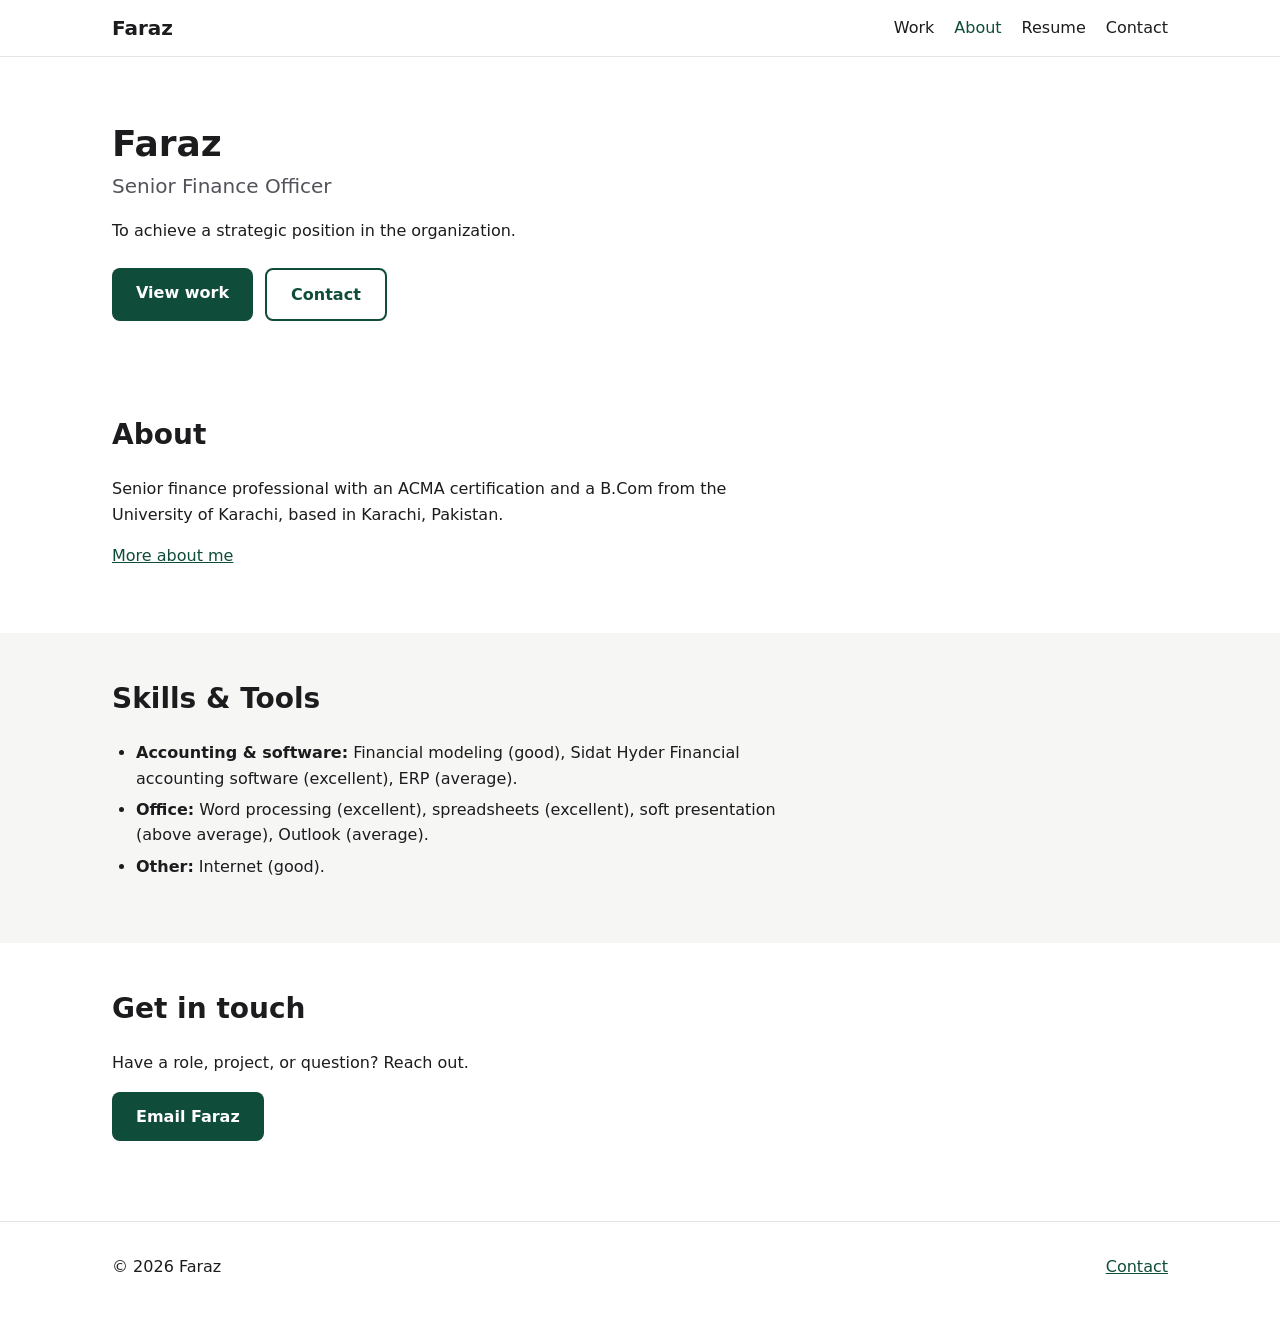
<file: index.html>
<!doctype html>
<html lang="en">
  <head>
    <meta charset="utf-8" />
    <meta name="viewport" content="width=device-width, initial-scale=1" />
    <title>Faraz — Senior Finance Officer</title>
    <meta name="description" content="Portfolio of Faraz, Senior Finance Officer based in Karachi, Pakistan." />
    <meta property="og:type" content="website" />
    <meta property="og:title" content="Faraz — Senior Finance Officer" />
    <meta property="og:description" content="Portfolio of Faraz, Senior Finance Officer based in Karachi, Pakistan." />
    <meta name="twitter:card" content="summary" />
    <meta name="twitter:title" content="Faraz — Senior Finance Officer" />
    <meta name="twitter:description" content="Portfolio of Faraz, Senior Finance Officer based in Karachi, Pakistan." />
    <link rel="icon" href="data:image/svg+xml,%3Csvg xmlns='http://www.w3.org/2000/svg' viewBox='0 0 100 100'%3E%3Crect width='100' height='100' rx='16' fill='%230f4c3a'/%3E%3Ctext x='50' y='68' font-size='58' text-anchor='middle' fill='%23ffffff' font-family='sans-serif' font-weight='700'%3EF%3C/text%3E%3C/svg%3E" />
    <link rel="stylesheet" href="/styles.css" />
    <script src="/app.js" defer></script>
  </head>
  <body>
    <a class="skip-link" href="#main">Skip to content</a>

    <header class="site-header" id="top">
      <div class="container">
        <a class="brand" href="/">Faraz</a>
        <button class="nav-toggle" type="button" aria-controls="site-nav" aria-expanded="false">
          Menu
        </button>
        <nav class="site-nav" id="site-nav" data-open="false" aria-label="Primary">
          <ul>
            <li><a href="/work/">Work</a></li>
            <li><a href="/about/" aria-current="page">About</a></li>
            <li><a href="/resume/">Resume</a></li>
            <li><a href="/contact/">Contact</a></li>
          </ul>
        </nav>
      </div>
    </header>

    <main id="main">
      <section class="hero">
        <div class="container">
          <h1>Faraz</h1>
          <p class="hero-role">Senior Finance Officer</p>
          <p>To achieve a strategic position in the organization.</p>
          <div class="hero-ctas">
            <a class="btn" href="/work/">View work</a>
            <a class="btn btn-secondary" href="/contact/">Contact</a>
          </div>
        </div>
      </section>

      <section class="section" id="about">
        <div class="container">
          <h2 class="section-title">About</h2>
          <div class="prose">
            <p>Senior finance professional with an ACMA certification and a B.Com from the University of Karachi, based in Karachi, Pakistan.</p>
            <p><a href="/about/">More about me</a></p>
          </div>
        </div>
      </section>

      <section class="section section-alt" id="skills">
        <div class="container">
          <h2 class="section-title">Skills &amp; Tools</h2>
          <div class="prose">
            <ul>
              <li><strong>Accounting &amp; software:</strong> Financial modeling (good), Sidat Hyder Financial accounting software (excellent), ERP (average).</li>
              <li><strong>Office:</strong> Word processing (excellent), spreadsheets (excellent), soft presentation (above average), Outlook (average).</li>
              <li><strong>Other:</strong> Internet (good).</li>
            </ul>
          </div>
        </div>
      </section>

      <section class="section" id="contact-cta">
        <div class="container">
          <h2 class="section-title">Get in touch</h2>
          <p>Have a role, project, or question? Reach out.</p>
          <a class="btn" href="mailto:farazacma@hotmail.com">Email Faraz</a>
        </div>
      </section>
    </main>

    <footer class="site-footer">
      <div class="container">
        <p>&copy; <span data-year></span> Faraz</p>
        <p><a href="/contact/">Contact</a></p>
      </div>
    </footer>
  </body>
</html>
</file>
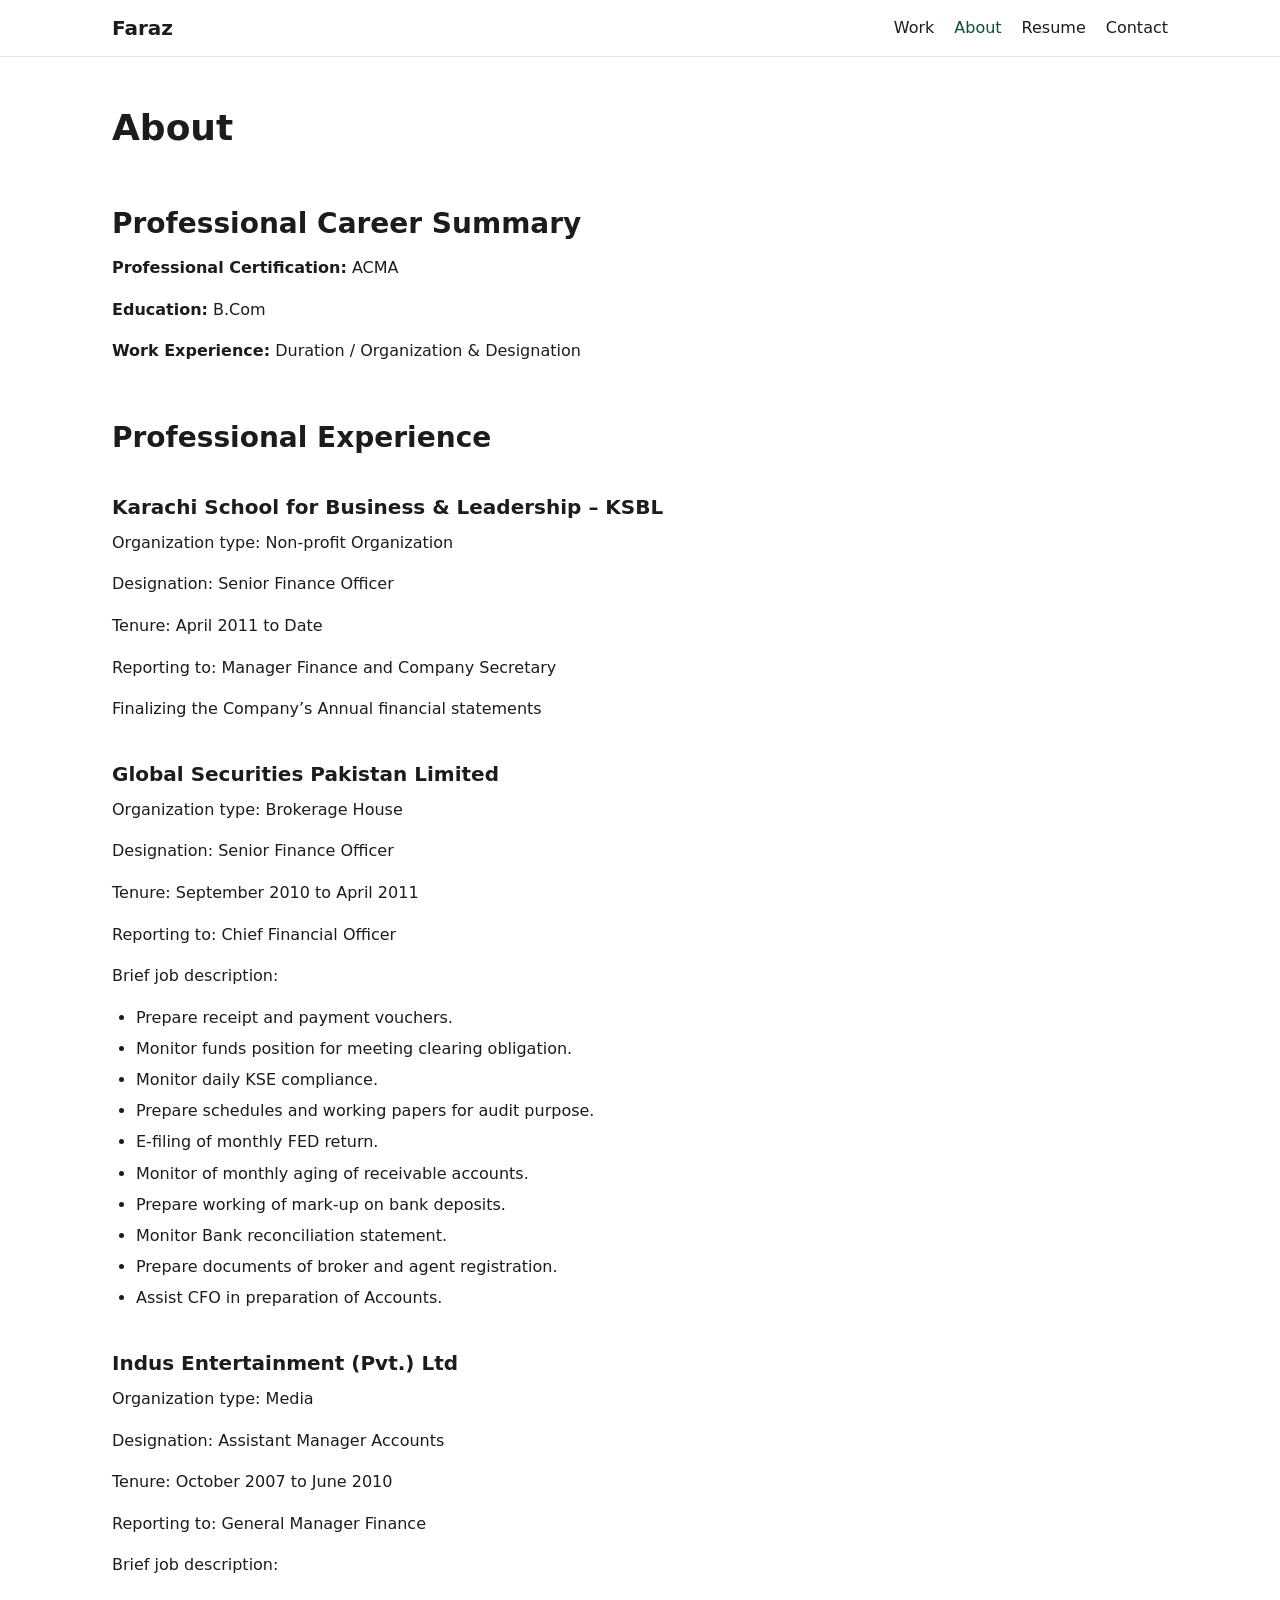
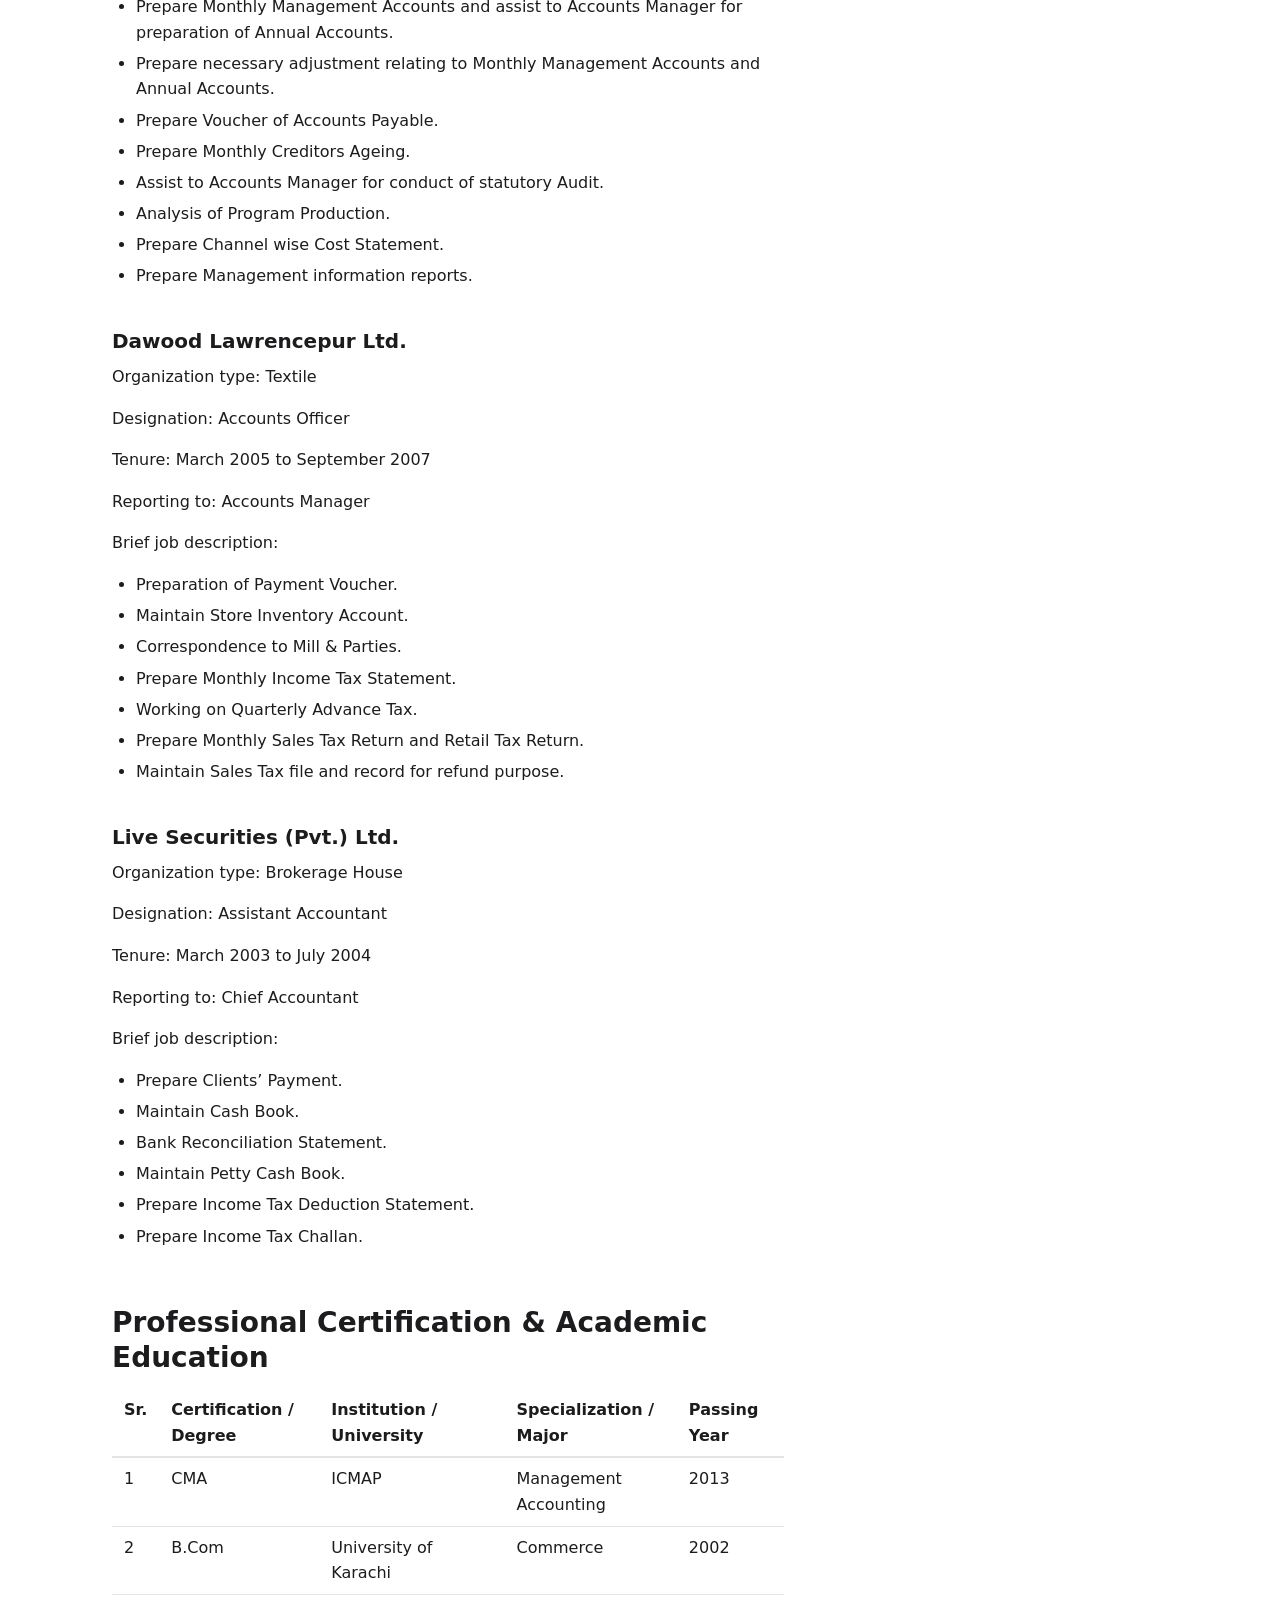
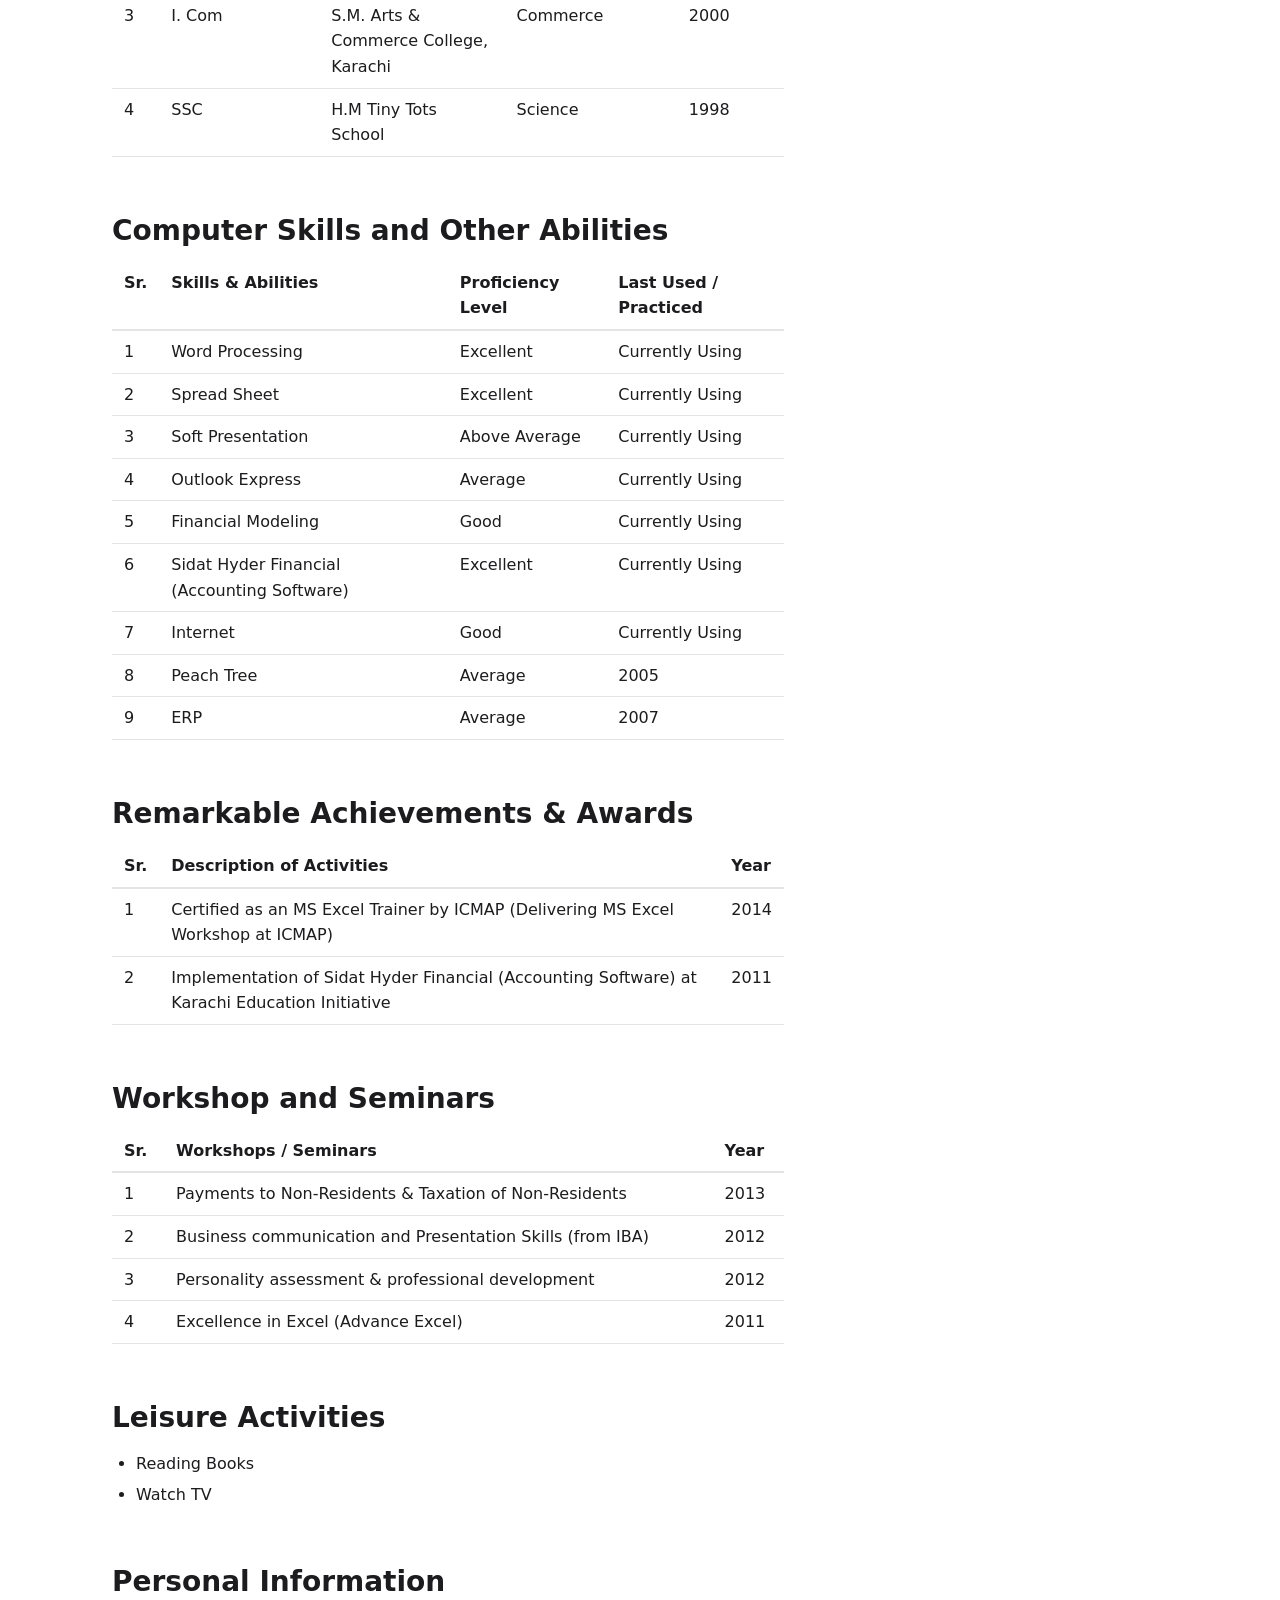
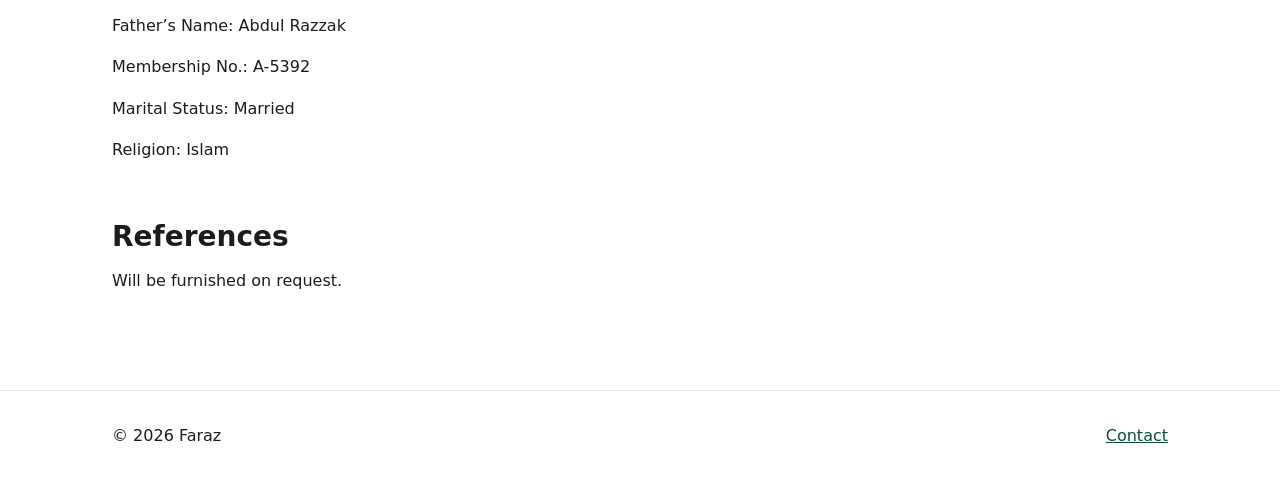
<file: about/index.html>
<!doctype html>
<html lang="en">
  <head>
    <meta charset="utf-8" />
    <meta name="viewport" content="width=device-width, initial-scale=1" />
    <title>About — Faraz</title>
    <meta name="description" content="About Faraz, Senior Finance Officer based in Karachi, Pakistan, and his professional background." />
    <meta property="og:type" content="website" />
    <meta property="og:title" content="About — Faraz" />
    <meta property="og:description" content="Professional background and experience of Faraz, Senior Finance Officer." />
    <meta name="twitter:card" content="summary" />
    <meta name="twitter:title" content="About — Faraz" />
    <meta name="twitter:description" content="Professional background and experience of Faraz, Senior Finance Officer." />
    <link rel="icon" href="data:image/svg+xml,%3Csvg xmlns='http://www.w3.org/2000/svg' viewBox='0 0 100 100'%3E%3Crect width='100' height='100' rx='16' fill='%230f4c3a'/%3E%3Ctext x='50' y='68' font-size='58' text-anchor='middle' fill='%23ffffff' font-family='sans-serif' font-weight='700'%3EF%3C/text%3E%3C/svg%3E" />
    <link rel="stylesheet" href="/styles.css" />
    <script src="/app.js" defer></script>
  </head>
  <body>
    <a class="skip-link" href="#main">Skip to content</a>

    <header class="site-header" id="top">
      <div class="container">
        <a class="brand" href="/">Faraz</a>
        <button class="nav-toggle" type="button" aria-controls="site-nav" aria-expanded="false">
          Menu
        </button>
        <nav class="site-nav" id="site-nav" data-open="false" aria-label="Primary">
          <ul>
            <li><a href="/work/">Work</a></li>
            <li><a href="/about/" aria-current="page">About</a></li>
            <li><a href="/resume/">Resume</a></li>
            <li><a href="/contact/">Contact</a></li>
          </ul>
        </nav>
      </div>
    </header>

    <main id="main">
      <article class="section">
        <div class="container">
          <h1>About</h1>
          <div class="prose">
            <h2>Professional Career Summary</h2>
            <p><strong>Professional Certification:</strong> ACMA</p>
            <p><strong>Education:</strong> B.Com</p>
            <p><strong>Work Experience:</strong> Duration / Organization &amp; Designation</p>

            <h2>Professional Experience</h2>

            <h3>Karachi School for Business &amp; Leadership – KSBL</h3>
            <p>Organization type: Non-profit Organization</p>
            <p>Designation: Senior Finance Officer</p>
            <p>Tenure: April 2011 to Date</p>
            <p>Reporting to: Manager Finance and Company Secretary</p>
            <p>Finalizing the Company’s Annual financial statements</p>

            <h3>Global Securities Pakistan Limited</h3>
            <p>Organization type: Brokerage House</p>
            <p>Designation: Senior Finance Officer</p>
            <p>Tenure: September 2010 to April 2011</p>
            <p>Reporting to: Chief Financial Officer</p>
            <p>Brief job description:</p>
            <ul>
              <li>Prepare receipt and payment vouchers.</li>
              <li>Monitor funds position for meeting clearing obligation.</li>
              <li>Monitor daily KSE compliance.</li>
              <li>Prepare schedules and working papers for audit purpose.</li>
              <li>E-filing of monthly FED return.</li>
              <li>Monitor of monthly aging of receivable accounts.</li>
              <li>Prepare working of mark-up on bank deposits.</li>
              <li>Monitor Bank reconciliation statement.</li>
              <li>Prepare documents of broker and agent registration.</li>
              <li>Assist CFO in preparation of Accounts.</li>
            </ul>

            <h3>Indus Entertainment (Pvt.) Ltd</h3>
            <p>Organization type: Media</p>
            <p>Designation: Assistant Manager Accounts</p>
            <p>Tenure: October 2007 to June 2010</p>
            <p>Reporting to: General Manager Finance</p>
            <p>Brief job description:</p>
            <ul>
              <li>Prepare Monthly Management Accounts and assist to Accounts Manager for preparation of Annual Accounts.</li>
              <li>Prepare necessary adjustment relating to Monthly Management Accounts and Annual Accounts.</li>
              <li>Prepare Voucher of Accounts Payable.</li>
              <li>Prepare Monthly Creditors Ageing.</li>
              <li>Assist to Accounts Manager for conduct of statutory Audit.</li>
              <li>Analysis of Program Production.</li>
              <li>Prepare Channel wise Cost Statement.</li>
              <li>Prepare Management information reports.</li>
            </ul>

            <h3>Dawood Lawrencepur Ltd.</h3>
            <p>Organization type: Textile</p>
            <p>Designation: Accounts Officer</p>
            <p>Tenure: March 2005 to September 2007</p>
            <p>Reporting to: Accounts Manager</p>
            <p>Brief job description:</p>
            <ul>
              <li>Preparation of Payment Voucher.</li>
              <li>Maintain Store Inventory Account.</li>
              <li>Correspondence to Mill &amp; Parties.</li>
              <li>Prepare Monthly Income Tax Statement.</li>
              <li>Working on Quarterly Advance Tax.</li>
              <li>Prepare Monthly Sales Tax Return and Retail Tax Return.</li>
              <li>Maintain Sales Tax file and record for refund purpose.</li>
            </ul>

            <h3>Live Securities (Pvt.) Ltd.</h3>
            <p>Organization type: Brokerage House</p>
            <p>Designation: Assistant Accountant</p>
            <p>Tenure: March 2003 to July 2004</p>
            <p>Reporting to: Chief Accountant</p>
            <p>Brief job description:</p>
            <ul>
              <li>Prepare Clients’ Payment.</li>
              <li>Maintain Cash Book.</li>
              <li>Bank Reconciliation Statement.</li>
              <li>Maintain Petty Cash Book.</li>
              <li>Prepare Income Tax Deduction Statement.</li>
              <li>Prepare Income Tax Challan.</li>
            </ul>
          </div>

          <div class="prose">
            <h2>Professional Certification &amp; Academic Education</h2>
            <table>
              <thead>
                <tr>
                  <th>Sr.</th>
                  <th>Certification / Degree</th>
                  <th>Institution / University</th>
                  <th>Specialization / Major</th>
                  <th>Passing Year</th>
                </tr>
              </thead>
              <tbody>
                <tr>
                  <td>1</td>
                  <td>CMA</td>
                  <td>ICMAP</td>
                  <td>Management Accounting</td>
                  <td>2013</td>
                </tr>
                <tr>
                  <td>2</td>
                  <td>B.Com</td>
                  <td>University of Karachi</td>
                  <td>Commerce</td>
                  <td>2002</td>
                </tr>
                <tr>
                  <td>3</td>
                  <td>I. Com</td>
                  <td>S.M. Arts &amp; Commerce College, Karachi</td>
                  <td>Commerce</td>
                  <td>2000</td>
                </tr>
                <tr>
                  <td>4</td>
                  <td>SSC</td>
                  <td>H.M Tiny Tots School</td>
                  <td>Science</td>
                  <td>1998</td>
                </tr>
              </tbody>
            </table>

            <h2>Computer Skills and Other Abilities</h2>
            <table>
              <thead>
                <tr>
                  <th>Sr.</th>
                  <th>Skills &amp; Abilities</th>
                  <th>Proficiency Level</th>
                  <th>Last Used / Practiced</th>
                </tr>
              </thead>
              <tbody>
                <tr><td>1</td><td>Word Processing</td><td>Excellent</td><td>Currently Using</td></tr>
                <tr><td>2</td><td>Spread Sheet</td><td>Excellent</td><td>Currently Using</td></tr>
                <tr><td>3</td><td>Soft Presentation</td><td>Above Average</td><td>Currently Using</td></tr>
                <tr><td>4</td><td>Outlook Express</td><td>Average</td><td>Currently Using</td></tr>
                <tr><td>5</td><td>Financial Modeling</td><td>Good</td><td>Currently Using</td></tr>
                <tr><td>6</td><td>Sidat Hyder Financial (Accounting Software)</td><td>Excellent</td><td>Currently Using</td></tr>
                <tr><td>7</td><td>Internet</td><td>Good</td><td>Currently Using</td></tr>
                <tr><td>8</td><td>Peach Tree</td><td>Average</td><td>2005</td></tr>
                <tr><td>9</td><td>ERP</td><td>Average</td><td>2007</td></tr>
              </tbody>
            </table>

            <h2>Remarkable Achievements &amp; Awards</h2>
            <table>
              <thead>
                <tr>
                  <th>Sr.</th>
                  <th>Description of Activities</th>
                  <th>Year</th>
                </tr>
              </thead>
              <tbody>
                <tr>
                  <td>1</td>
                  <td>Certified as an MS Excel Trainer by ICMAP (Delivering MS Excel Workshop at ICMAP)</td>
                  <td>2014</td>
                </tr>
                <tr>
                  <td>2</td>
                  <td>Implementation of Sidat Hyder Financial (Accounting Software) at Karachi Education Initiative</td>
                  <td>2011</td>
                </tr>
              </tbody>
            </table>

            <h2>Workshop and Seminars</h2>
            <table>
              <thead>
                <tr>
                  <th>Sr.</th>
                  <th>Workshops / Seminars</th>
                  <th>Year</th>
                </tr>
              </thead>
              <tbody>
                <tr><td>1</td><td>Payments to Non-Residents &amp; Taxation of Non-Residents</td><td>2013</td></tr>
                <tr><td>2</td><td>Business communication and Presentation Skills (from IBA)</td><td>2012</td></tr>
                <tr><td>3</td><td>Personality assessment &amp; professional development</td><td>2012</td></tr>
                <tr><td>4</td><td>Excellence in Excel (Advance Excel)</td><td>2011</td></tr>
              </tbody>
            </table>

            <h2>Leisure Activities</h2>
            <ul>
              <li>Reading Books</li>
              <li>Watch TV</li>
            </ul>

            <h2>Personal Information</h2>
            <p>Father’s Name: Abdul Razzak</p>
            <p>Membership No.: A-5392</p>
            <p>Marital Status: Married</p>
            <p>Religion: Islam</p>

            <h2>References</h2>
            <p>Will be furnished on request.</p>
          </div>
        </div>
      </article>
    </main>

    <footer class="site-footer">
      <div class="container">
        <p>&copy; <span data-year></span> Faraz</p>
        <p><a href="/contact/">Contact</a></p>
      </div>
    </footer>
  </body>
</html>
</file>
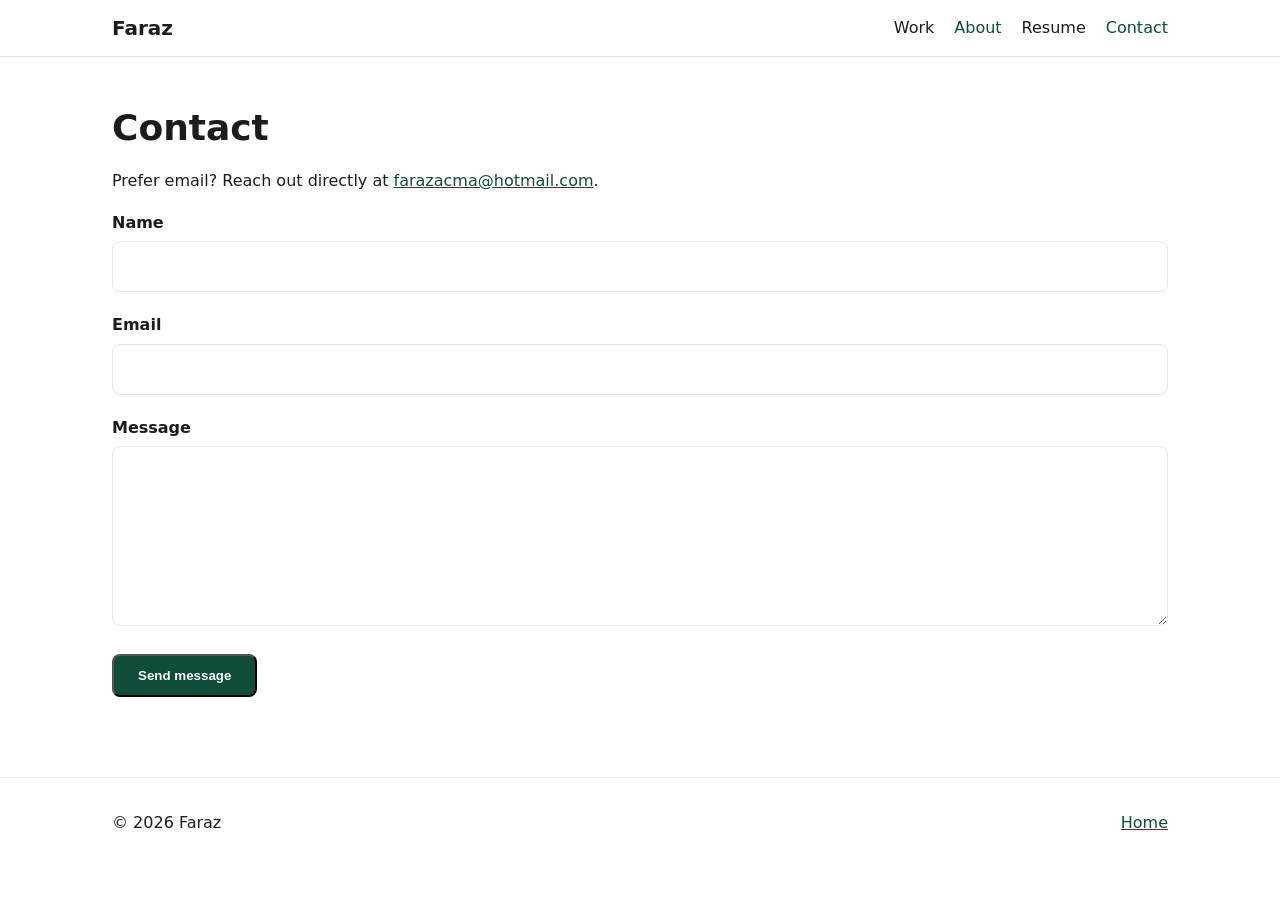
<file: contact/index.html>
<!doctype html>
<html lang="en">
  <head>
    <meta charset="utf-8" />
    <meta name="viewport" content="width=device-width, initial-scale=1" />
    <title>Contact — Faraz</title>
    <meta name="description" content="Contact Faraz, Senior Finance Officer based in Karachi, Pakistan." />
    <meta property="og:type" content="website" />
    <meta property="og:title" content="Contact — Faraz" />
    <meta property="og:description" content="Get in touch with Faraz, Senior Finance Officer." />
    <meta name="twitter:card" content="summary" />
    <meta name="twitter:title" content="Contact — Faraz" />
    <meta name="twitter:description" content="Get in touch with Faraz, Senior Finance Officer." />
    <link rel="icon" href="data:image/svg+xml,%3Csvg xmlns='http://www.w3.org/2000/svg' viewBox='0 0 100 100'%3E%3Crect width='100' height='100' rx='16' fill='%230f4c3a'/%3E%3Ctext x='50' y='68' font-size='58' text-anchor='middle' fill='%23ffffff' font-family='sans-serif' font-weight='700'%3EF%3C/text%3E%3C/svg%3E" />
    <link rel="stylesheet" href="/styles.css" />
    <script src="/app.js" defer></script>
  </head>
  <body>
    <a class="skip-link" href="#main">Skip to content</a>

    <header class="site-header" id="top">
      <div class="container">
        <a class="brand" href="/">Faraz</a>
        <button class="nav-toggle" type="button" aria-controls="site-nav" aria-expanded="false">
          Menu
        </button>
        <nav class="site-nav" id="site-nav" data-open="false" aria-label="Primary">
          <ul>
            <li><a href="/work/">Work</a></li>
            <li><a href="/about/" aria-current="page">About</a></li>
            <li><a href="/resume/">Resume</a></li>
            <li><a href="/contact/" aria-current="page">Contact</a></li>
          </ul>
        </nav>
      </div>
    </header>

    <main id="main">
      <section class="section">
        <div class="container">
          <h1>Contact</h1>
          <p>Prefer email? Reach out directly at <a href="mailto:farazacma@hotmail.com">farazacma@hotmail.com</a>.</p>

          <form data-form novalidate>
            <div class="form-field">
              <label for="name">Name</label>
              <input id="name" name="name" type="text" autocomplete="name" required />
            </div>
            <div class="form-field">
              <label for="email">Email</label>
              <input id="email" name="email" type="email" autocomplete="email" required />
            </div>
            <div class="form-field">
              <label for="message">Message</label>
              <textarea id="message" name="message" rows="6" required></textarea>
            </div>
            <div class="honeypot" aria-hidden="true">
              <label for="company_honeypot">Company</label>
              <input id="company_honeypot" name="company_honeypot" type="text" tabindex="-1" autocomplete="off" />
            </div>
            <button class="btn" type="submit">Send message</button>
            <p class="form-status" data-form-status hidden></p>
          </form>
        </div>
      </section>
    </main>

    <footer class="site-footer">
      <div class="container">
        <p>&copy; <span data-year></span> Faraz</p>
        <p><a href="/">Home</a></p>
      </div>
    </footer>
  </body>
</html>
</file>
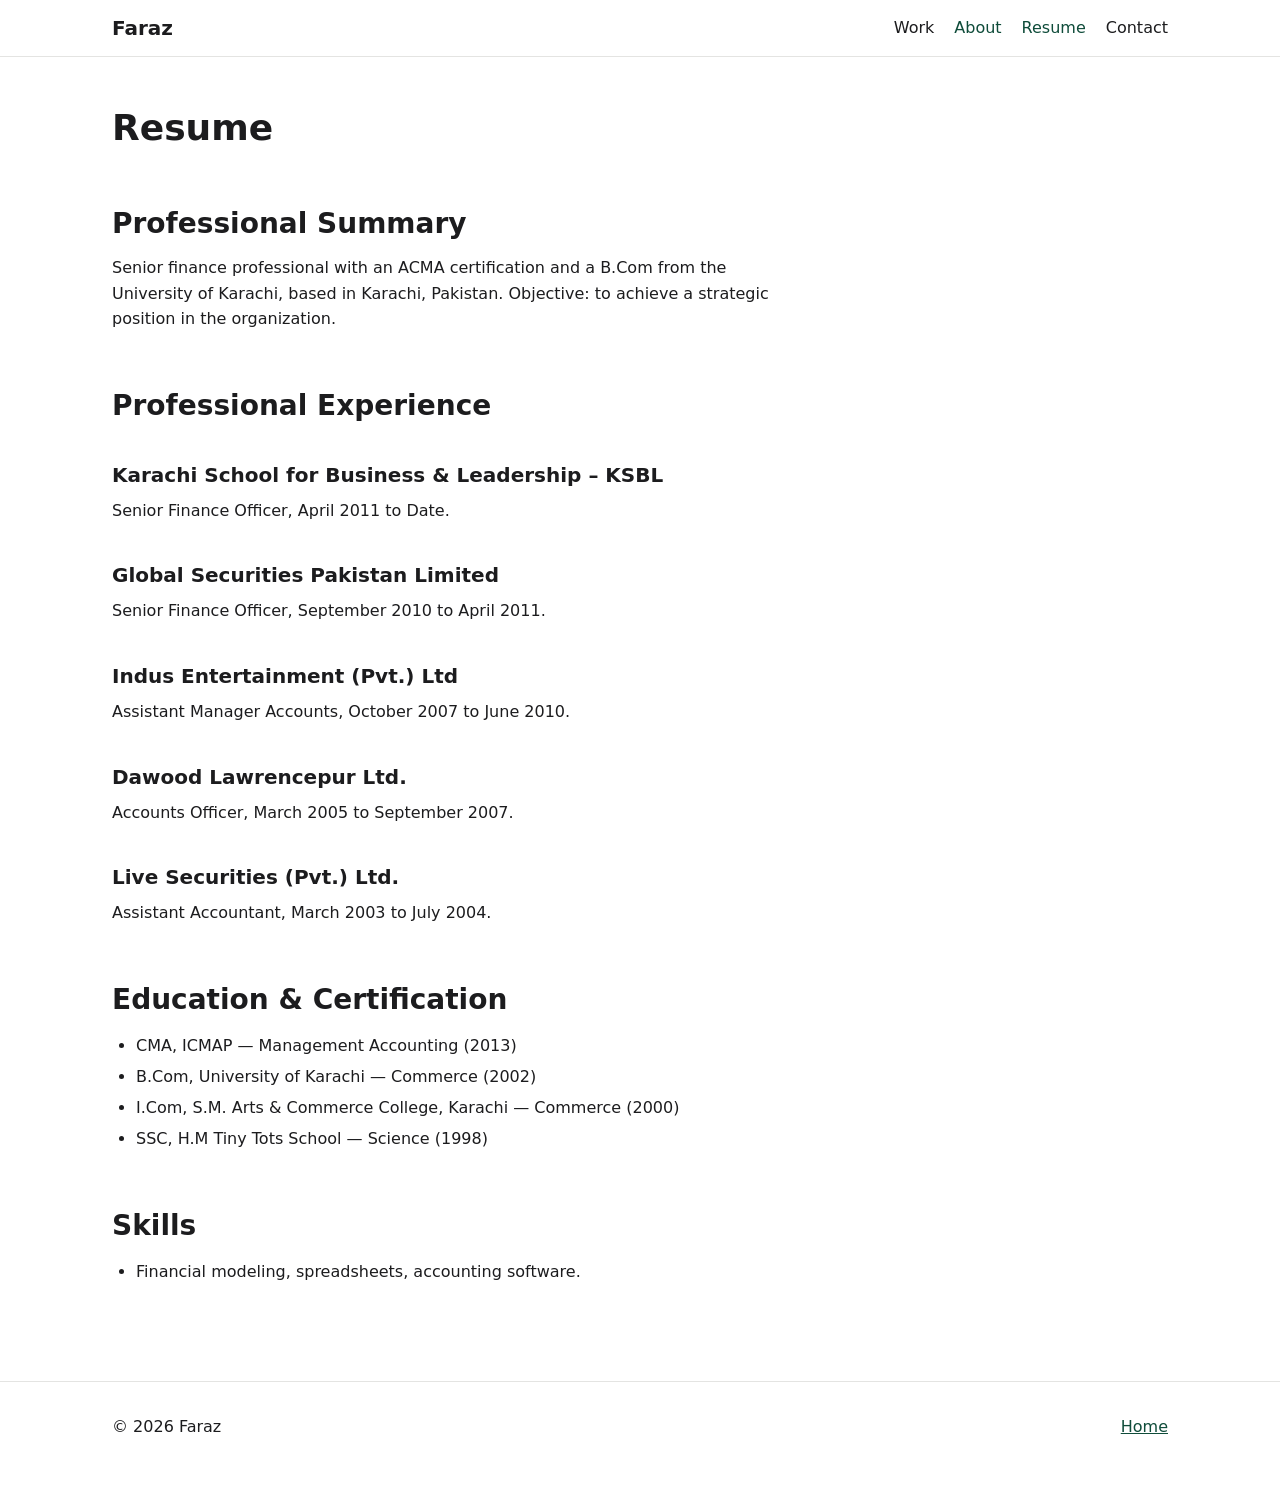
<file: resume/index.html>
<!doctype html>
<html lang="en">
  <head>
    <meta charset="utf-8" />
    <meta name="viewport" content="width=device-width, initial-scale=1" />
    <title>Resume — Faraz</title>
    <meta name="description" content="Resume and professional history of Faraz, Senior Finance Officer based in Karachi, Pakistan." />
    <meta property="og:type" content="profile" />
    <meta property="og:title" content="Resume — Faraz" />
    <meta property="og:description" content="Resume and professional history of Faraz, Senior Finance Officer." />
    <meta name="twitter:card" content="summary" />
    <meta name="twitter:title" content="Resume — Faraz" />
    <meta name="twitter:description" content="Resume and professional history of Faraz, Senior Finance Officer." />
    <link rel="icon" href="data:image/svg+xml,%3Csvg xmlns='http://www.w3.org/2000/svg' viewBox='0 0 100 100'%3E%3Crect width='100' height='100' rx='16' fill='%230f4c3a'/%3E%3Ctext x='50' y='68' font-size='58' text-anchor='middle' fill='%23ffffff' font-family='sans-serif' font-weight='700'%3EF%3C/text%3E%3C/svg%3E" />
    <link rel="stylesheet" href="/styles.css" />
    <script src="/app.js" defer></script>
  </head>
  <body>
    <a class="skip-link" href="#main">Skip to content</a>

    <header class="site-header" id="top">
      <div class="container">
        <a class="brand" href="/">Faraz</a>
        <button class="nav-toggle" type="button" aria-controls="site-nav" aria-expanded="false">
          Menu
        </button>
        <nav class="site-nav" id="site-nav" data-open="false" aria-label="Primary">
          <ul>
            <li><a href="/work/">Work</a></li>
            <li><a href="/about/" aria-current="page">About</a></li>
            <li><a href="/resume/" aria-current="page">Resume</a></li>
            <li><a href="/contact/">Contact</a></li>
          </ul>
        </nav>
      </div>
    </header>

    <main id="main">
      <article class="section">
        <div class="container">
          <h1>Resume</h1>
          <div class="prose">
            <h2>Professional Summary</h2>
            <p>Senior finance professional with an ACMA certification and a B.Com from the University of Karachi, based in Karachi, Pakistan. Objective: to achieve a strategic position in the organization.</p>

            <h2>Professional Experience</h2>
            <h3>Karachi School for Business &amp; Leadership – KSBL</h3>
            <p>Senior Finance Officer, April 2011 to Date.</p>

            <h3>Global Securities Pakistan Limited</h3>
            <p>Senior Finance Officer, September 2010 to April 2011.</p>

            <h3>Indus Entertainment (Pvt.) Ltd</h3>
            <p>Assistant Manager Accounts, October 2007 to June 2010.</p>

            <h3>Dawood Lawrencepur Ltd.</h3>
            <p>Accounts Officer, March 2005 to September 2007.</p>

            <h3>Live Securities (Pvt.) Ltd.</h3>
            <p>Assistant Accountant, March 2003 to July 2004.</p>

            <h2>Education &amp; Certification</h2>
            <ul>
              <li>CMA, ICMAP — Management Accounting (2013)</li>
              <li>B.Com, University of Karachi — Commerce (2002)</li>
              <li>I.Com, S.M. Arts &amp; Commerce College, Karachi — Commerce (2000)</li>
              <li>SSC, H.M Tiny Tots School — Science (1998)</li>
            </ul>

            <h2>Skills</h2>
            <ul>
              <li>Financial modeling, spreadsheets, accounting software.</li>
            </ul>
          </div>
        </div>
      </article>
    </main>

    <footer class="site-footer">
      <div class="container">
        <p>&copy; <span data-year></span> Faraz</p>
        <p><a href="/">Home</a></p>
      </div>
    </footer>
  </body>
</html>
</file>
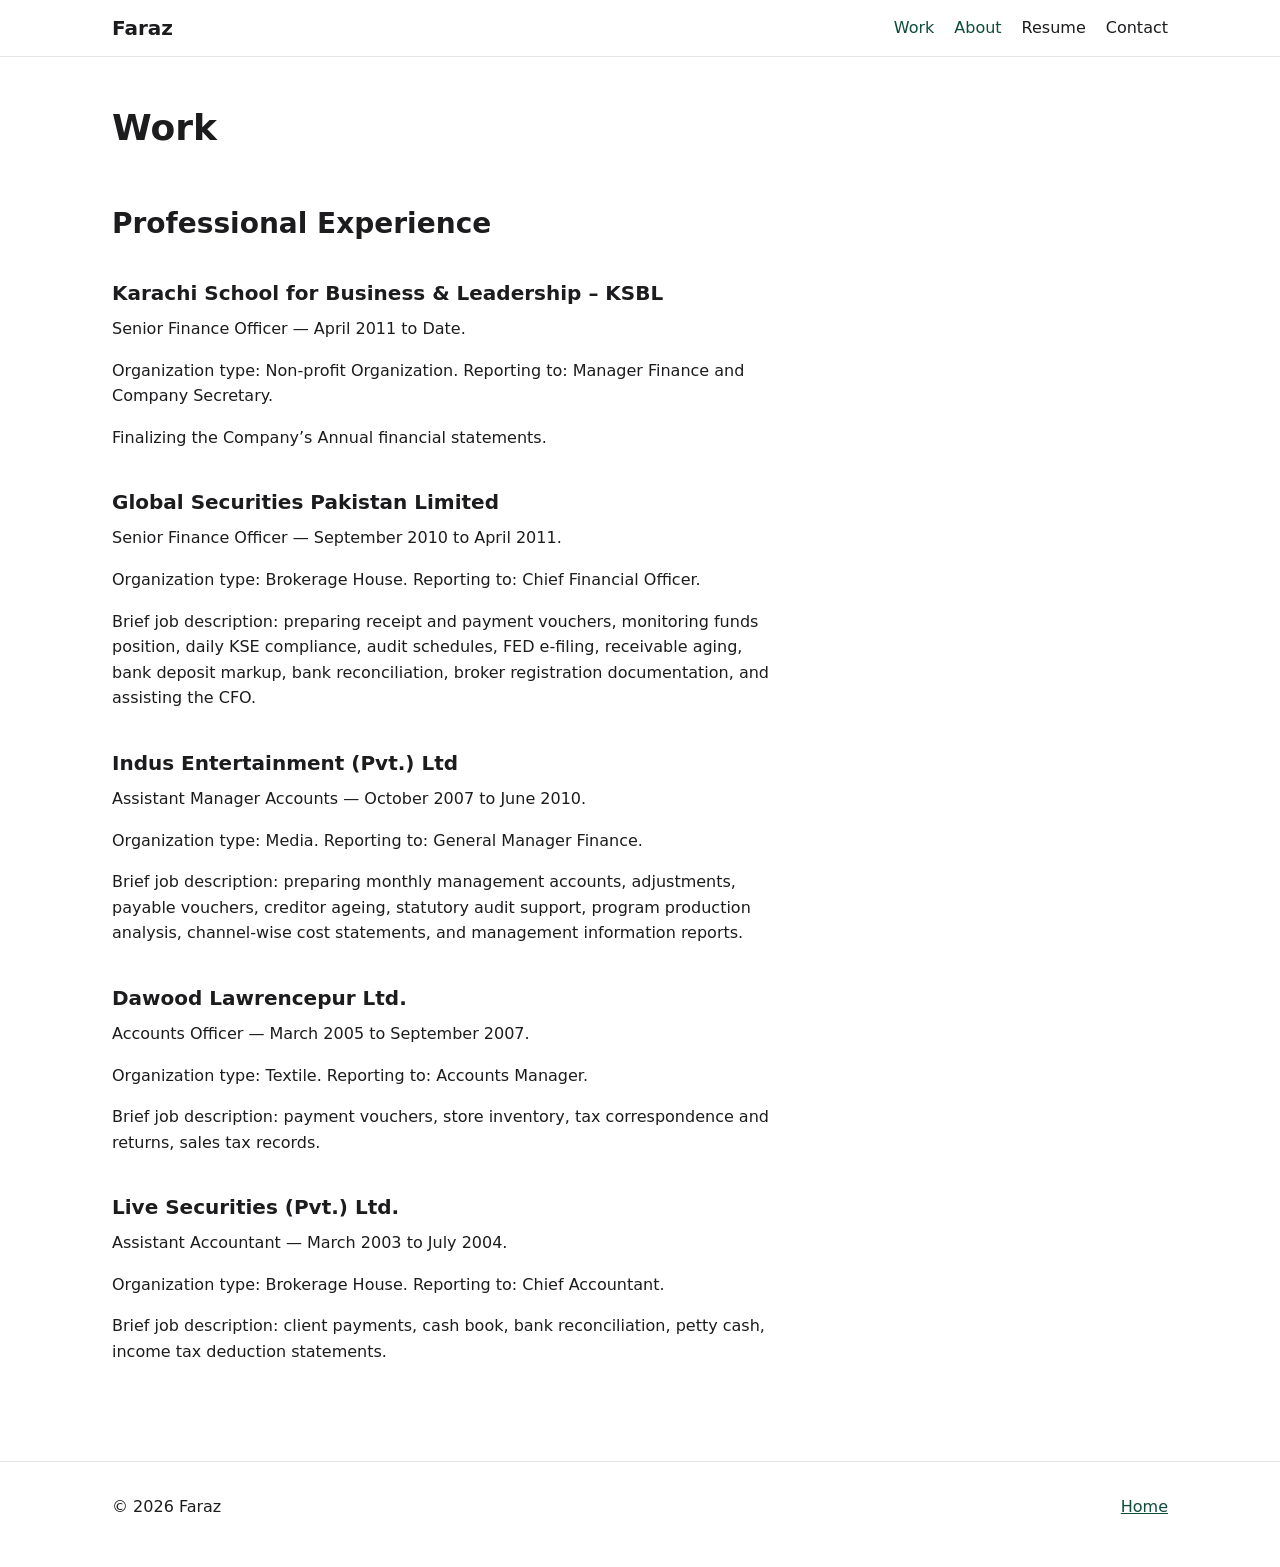
<file: work/index.html>
<!doctype html>
<html lang="en">
  <head>
    <meta charset="utf-8" />
    <meta name="viewport" content="width=device-width, initial-scale=1" />
    <title>Work — Faraz</title>
    <meta name="description" content="Professional experience of Faraz, Senior Finance Officer based in Karachi, Pakistan." />
    <meta property="og:type" content="website" />
    <meta property="og:title" content="Work — Faraz" />
    <meta property="og:description" content="Professional experience of Faraz, Senior Finance Officer." />
    <meta name="twitter:card" content="summary" />
    <meta name="twitter:title" content="Work — Faraz" />
    <meta name="twitter:description" content="Professional experience of Faraz, Senior Finance Officer." />
    <link rel="icon" href="data:image/svg+xml,%3Csvg xmlns='http://www.w3.org/2000/svg' viewBox='0 0 100 100'%3E%3Crect width='100' height='100' rx='16' fill='%230f4c3a'/%3E%3Ctext x='50' y='68' font-size='58' text-anchor='middle' fill='%23ffffff' font-family='sans-serif' font-weight='700'%3EF%3C/text%3E%3C/svg%3E" />
    <link rel="stylesheet" href="/styles.css" />
    <script src="/app.js" defer></script>
  </head>
  <body>
    <a class="skip-link" href="#main">Skip to content</a>

    <header class="site-header" id="top">
      <div class="container">
        <a class="brand" href="/">Faraz</a>
        <button class="nav-toggle" type="button" aria-controls="site-nav" aria-expanded="false">
          Menu
        </button>
        <nav class="site-nav" id="site-nav" data-open="false" aria-label="Primary">
          <ul>
            <li><a href="/work/" aria-current="page">Work</a></li>
            <li><a href="/about/" aria-current="page">About</a></li>
            <li><a href="/resume/">Resume</a></li>
            <li><a href="/contact/">Contact</a></li>
          </ul>
        </nav>
      </div>
    </header>

    <main id="main">
      <section class="section">
        <div class="container">
          <h1>Work</h1>
          <div class="prose">
            <h2>Professional Experience</h2>

            <h3>Karachi School for Business &amp; Leadership – KSBL</h3>
            <p>Senior Finance Officer — April 2011 to Date.</p>
            <p>Organization type: Non-profit Organization. Reporting to: Manager Finance and Company Secretary.</p>
            <p>Finalizing the Company’s Annual financial statements.</p>

            <h3>Global Securities Pakistan Limited</h3>
            <p>Senior Finance Officer — September 2010 to April 2011.</p>
            <p>Organization type: Brokerage House. Reporting to: Chief Financial Officer.</p>
            <p>Brief job description: preparing receipt and payment vouchers, monitoring funds position, daily KSE compliance, audit schedules, FED e-filing, receivable aging, bank deposit markup, bank reconciliation, broker registration documentation, and assisting the CFO.</p>

            <h3>Indus Entertainment (Pvt.) Ltd</h3>
            <p>Assistant Manager Accounts — October 2007 to June 2010.</p>
            <p>Organization type: Media. Reporting to: General Manager Finance.</p>
            <p>Brief job description: preparing monthly management accounts, adjustments, payable vouchers, creditor ageing, statutory audit support, program production analysis, channel-wise cost statements, and management information reports.</p>

            <h3>Dawood Lawrencepur Ltd.</h3>
            <p>Accounts Officer — March 2005 to September 2007.</p>
            <p>Organization type: Textile. Reporting to: Accounts Manager.</p>
            <p>Brief job description: payment vouchers, store inventory, tax correspondence and returns, sales tax records.</p>

            <h3>Live Securities (Pvt.) Ltd.</h3>
            <p>Assistant Accountant — March 2003 to July 2004.</p>
            <p>Organization type: Brokerage House. Reporting to: Chief Accountant.</p>
            <p>Brief job description: client payments, cash book, bank reconciliation, petty cash, income tax deduction statements.</p>
          </div>
        </div>
      </section>
    </main>

    <footer class="site-footer">
      <div class="container">
        <p>&copy; <span data-year></span> Faraz</p>
        <p><a href="/">Home</a></p>
      </div>
    </footer>
  </body>
</html>
</file>
<file: styles.css>
/* Design tokens — single source of truth (AGENTS.md Section 4) */

:root {
  color-scheme: light;
  --bg: #ffffff;
  --bg-alt: #f6f6f5;
  --surface: #ffffff;
  --text: #1c1c1e;
  --text-muted: #52525b;
  --border: #e4e4e2;
  --accent: #0f4c3a;
  --accent-contrast: #ffffff;
  --focus-ring: #0f4c3a;

  --font-family: system-ui, -apple-system, BlinkMacSystemFont, "Segoe UI", Roboto, "Helvetica Neue", Arial, sans-serif;
  --text-size: 1rem;
  --text-lg: 1.25rem;
  --text-xl: 1.75rem;
  --text-2xl: 2.25rem;
  --line-height: 1.6;
  --measure: 42rem;
  --container: 68rem;

  --radius: 0.5rem;
  --radius-lg: 0.75rem;
  --shadow: 0 1px 2px rgb(0 0 0 / 0.06);
}

@media (prefers-color-scheme: dark) {
  :root {
    color-scheme: dark;
    --bg: #121212;
    --bg-alt: #1a1a1a;
    --surface: #1e1e1e;
    --text: #ececec;
    --text-muted: #b3b3b8;
    --border: #333338;
    --accent: #3fc1a8;
    --accent-contrast: #0d1a17;
    --focus-ring: #3fc1a8;
  }
}

/* Base */
*,
*::before,
*::after {
  box-sizing: border-box;
}

html {
  -webkit-text-size-adjust: 100%;
}

body {
  margin: 0;
  background: var(--bg);
  color: var(--text);
  font-family: var(--font-family);
  font-size: var(--text-size);
  line-height: var(--line-height);
  text-rendering: optimizeLegibility;
}

h1,
h2,
h3,
h4 {
  line-height: 1.25;
  margin: 0 0 0.5em;
  font-weight: 700;
}

h1 {
  font-size: var(--text-2xl);
}

h2 {
  font-size: var(--text-xl);
}

h3 {
  font-size: var(--text-lg);
}

p {
  margin: 0 0 1em;
}

a {
  color: var(--accent);
}

img,
svg {
  max-width: 100%;
}

:focus-visible {
  outline: 2px solid var(--focus-ring);
  outline-offset: 2px;
}

.skip-link {
  position: absolute;
  left: -9999px;
  top: 0;
  background: var(--bg);
  color: var(--text);
  padding: 0.5rem 1rem;
  z-index: 100;
}

.skip-link:focus {
  left: 0;
}

.visually-hidden {
  position: absolute;
  width: 1px;
  height: 1px;
  padding: 0;
  margin: -1px;
  overflow: hidden;
  clip: rect(0 0 0 0);
  white-space: nowrap;
  border: 0;
}

/* Layout */
.container {
  width: 100%;
  max-width: var(--container);
  margin-inline: auto;
  padding-inline: 1rem;
}

.section {
  padding-block: 3rem;
}

.section-title {
  font-size: var(--text-xl);
}

.prose {
  max-width: var(--measure);
}

/* Buttons */
.btn {
  display: inline-block;
  padding: 0.75rem 1.5rem;
  border-radius: var(--radius);
  background: var(--accent);
  color: var(--accent-contrast);
  font-weight: 600;
  text-decoration: none;
}

.btn:hover {
  filter: brightness(1.08);
}

.btn:focus-visible {
  outline: 2px solid var(--focus-ring);
  outline-offset: 2px;
}

.btn-secondary {
  background: transparent;
  color: var(--accent);
  border: 2px solid var(--accent);
}

/* Header / nav */
.site-header {
  border-bottom: 1px solid var(--border);
}

.site-header .container {
  display: flex;
  align-items: center;
  justify-content: space-between;
  gap: 1rem;
  min-height: 3.5rem;
}

.brand {
  font-weight: 700;
  font-size: var(--text-lg);
  color: var(--text);
  text-decoration: none;
}

.site-nav ul {
  display: flex;
  flex-wrap: wrap;
  gap: 0.5rem 1.25rem;
  list-style: none;
  margin: 0;
  padding: 0;
}

.site-nav a {
  color: var(--text);
  text-decoration: none;
  font-weight: 500;
}

.site-nav a[aria-current="page"] {
  color: var(--accent);
}

.nav-toggle {
  display: inline-flex;
  align-items: center;
  justify-content: center;
  width: 2.75rem;
  height: 2.75rem;
  background: transparent;
  color: var(--text);
  border: 1px solid var(--border);
  border-radius: var(--radius);
  font-size: 1.25rem;
  cursor: pointer;
}

.site-nav[data-open="false"] {
  display: none;
}

/* Mobile nav behaviour handled via [data-open] + JS; desktop always shows */
@media (min-width: 48rem) {
  .site-nav[data-open="false"] {
    display: block;
  }

  .nav-toggle {
    display: none;
  }
}

/* Hero */
.hero {
  padding-block: 4rem 3rem;
}

.hero h1 {
  margin-bottom: 0.25rem;
}

.hero-role {
  font-size: var(--text-lg);
  color: var(--text-muted);
  margin-bottom: 1rem;
}

.hero-ctas {
  display: flex;
  flex-wrap: wrap;
  gap: 0.75rem;
  margin-top: 1.5rem;
}

/* Sections */
.section {
  padding-block: 3rem;
}

.section-alt {
  background: var(--bg-alt);
}

.section-title {
  margin-bottom: 1.5rem;
}

/* Prose / content */
.prose {
  max-width: var(--measure);
}

.prose h2,
.prose h3 {
  margin-top: 2em;
}

.prose ul,
.prose ol {
  padding-left: 1.5rem;
}

.prose li {
  margin-bottom: 0.35rem;
}

.prose table {
  width: 100%;
  border-collapse: collapse;
  margin-bottom: 1.5rem;
}

.prose th,
.prose td {
  text-align: left;
  padding: 0.5rem 0.75rem;
  border-bottom: 1px solid var(--border);
  vertical-align: top;
}

.prose th {
  border-bottom: 2px solid var(--border);
}

/* Cards */
.card-grid {
  display: grid;
  gap: 1.25rem;
  grid-template-columns: 1fr;
}

@media (min-width: 40rem) {
  .card-grid {
    grid-template-columns: repeat(2, 1fr);
  }
}

.card {
  border: 1px solid var(--border);
  border-radius: var(--radius-lg);
  background: var(--surface);
  padding: 1.25rem;
  box-shadow: var(--shadow);
}

.card h3 {
  margin-bottom: 0.25rem;
}

.card-meta {
  color: var(--text-muted);
  font-size: 0.875rem;
  margin-bottom: 0.75rem;
}

/* Tags */
.tag {
  display: inline-block;
  padding: 0.15rem 0.6rem;
  border-radius: 999px;
  border: 1px solid var(--border);
  background: var(--bg-alt);
  color: var(--text-muted);
  font-size: 0.8125rem;
  line-height: 1.6;
}

/* Forms */
.form-field {
  margin-bottom: 1.25rem;
}

.form-field label {
  display: block;
  margin-bottom: 0.35rem;
  font-weight: 600;
}

.form-field input,
.form-field textarea {
  width: 100%;
  padding: 0.75rem;
  border: 1px solid var(--border);
  border-radius: var(--radius);
  background: var(--bg);
  color: var(--text);
  font: inherit;
}

.form-field [aria-invalid="true"] {
  border-color: #b3261e;
}

.form-field-error {
  color: #b3261e;
  font-size: 0.875rem;
  margin-top: 0.35rem;
}

.honeypot {
  position: absolute;
  width: 1px;
  height: 1px;
  overflow: hidden;
  clip: rect(0 0 0 0);
}

.form-status {
  margin-top: 1rem;
  padding: 0.75rem 1rem;
  border-radius: var(--radius);
  border: 1px solid var(--border);
}

.form-status[hidden] {
  display: none;
}

/* Footer */
.site-footer {
  border-top: 1px solid var(--border);
  padding-block: 2rem;
  margin-top: 2rem;
}

.site-footer .container {
  display: flex;
  flex-wrap: wrap;
  gap: 1rem;
  align-items: baseline;
  justify-content: space-between;
}

/* Print */
@media print {
  .site-header,
  .site-footer,
  .no-print {
    display: none;
  }

  body {
    background: #fff;
    color: #000;
  }
}

/* Motion */
@media (prefers-reduced-motion: reduce) {
  *,
  *::before,
  *::after {
    animation-duration: 0.01ms !important;
    animation-iteration-count: 1 !important;
    transition-duration: 0.01ms !important;
    scroll-behavior: auto !important;
  }
}
</file>
